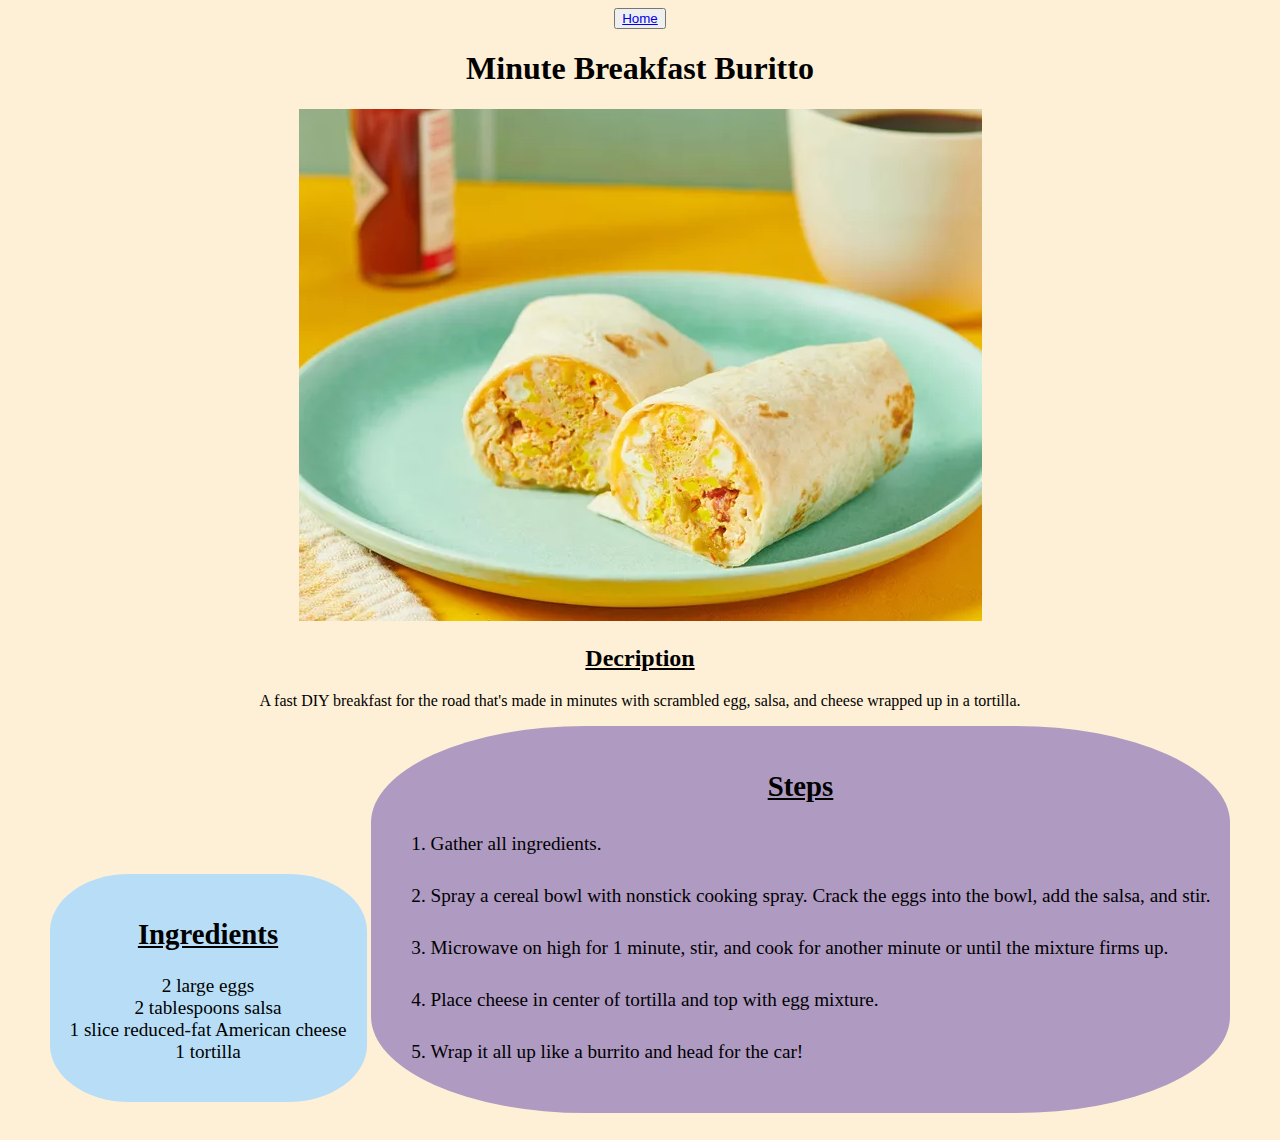
<file: recipes/buritto.html>
<!DOCTYPE html>
<html lang="en">
<head>
    <meta charset="UTF-8">
    <meta name="viewport" content="width=device-width, initial-scale=1.0">
    <link rel="stylesheet" href="../style.css">
    <title>Minute Breakfast Buritto</title>
</head>
<body>
    <button><a href="../index.html">Home</a></button>
    <h1>Minute Breakfast Buritto</h1>
    <img src="buritto.webp" alt="Image of Buritto">
    
    <h2>Decription</h2>
    <p>A fast DIY breakfast for the road that's made in minutes with scrambled egg, salsa, and cheese wrapped up in a tortilla.</p>

    <div class="ingr">
    <h2 class="descr">Ingredients</h2>
    <ul>
        <li>2 large eggs</li>
        <li>2 tablespoons salsa</li>
        <li>1 slice reduced-fat American cheese</li>
        <li>1 tortilla</li>
    </ul>
    </div>


    <div class="steps">
            <h2>Steps</h2>
    <ol>
        <li>Gather all ingredients.</li>
        <li>Spray a cereal bowl with nonstick cooking spray. Crack the eggs into the bowl, add the salsa, and stir.</li>
        <li>Microwave on high for 1 minute, stir, and cook for another minute or until the mixture firms up.</li>
        <li>Place cheese in center of tortilla and top with egg mixture.</li>
        <li>Wrap it all up like a burrito and head for the car!</li>
    </ol>
    </div>


</body>
</html>
</file>
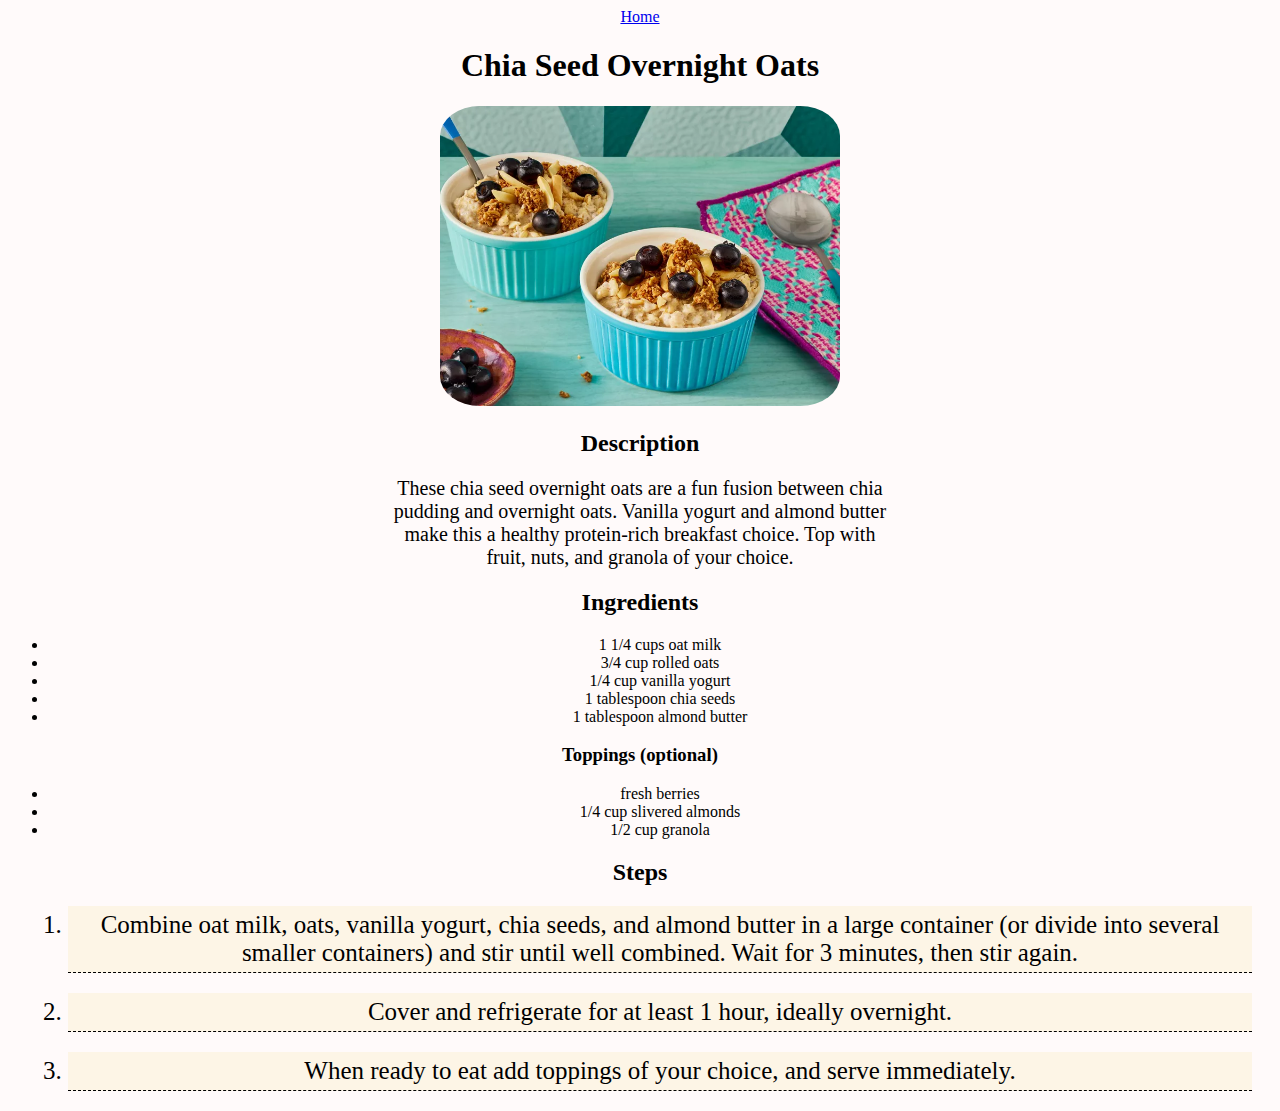
<file: recipes/oats.html>
<!DOCTYPE html>
<html lang="en">
<head>
    <meta charset="UTF-8">
    <meta name="viewport" content="width=device-width, initial-scale=1.0">
    <link rel="stylesheet" href="style.css">
    <title>Chia Seed Overnight Oats</title>
</head>
<body>
    <a href="../index.html">Home</a>
    <h1>Chia Seed Overnight Oats</h1>
    <img src="oats.webp" alt="Image of oats">
    <h2>Description</h2>
    <p>These chia seed overnight oats are a fun fusion between chia pudding and overnight oats. Vanilla yogurt and almond butter make this a healthy protein-rich breakfast choice. Top with fruit, nuts, and granola of your choice.</p>

    <h2>Ingredients</h2>
    <ul>
        <li>1 1/4 cups oat milk</li>
        <li>3/4 cup rolled oats</li>
        <li>1/4 cup vanilla yogurt</li>
        <li>1 tablespoon chia seeds</li>
        <li>1 tablespoon almond butter</li>
    </ul>

    <h3>Toppings (optional)</h3>
    <ul>
        <li>fresh berries</li>
        <li>1/4 cup slivered almonds</li>
        <li>1/2 cup granola</li>
    </ul>

    <h2>Steps</h2>
    <ol>
        <li>Combine oat milk, oats, vanilla yogurt, chia seeds, and almond butter in a large container (or divide into several smaller containers) and stir until well combined. Wait for 3 minutes, then stir again.</li>
        <li>Cover and refrigerate for at least 1 hour, ideally overnight.</li>
        <li>When ready to eat add toppings of your choice, and serve immediately.</li>
    </ol>



</body>
</html>
</file>
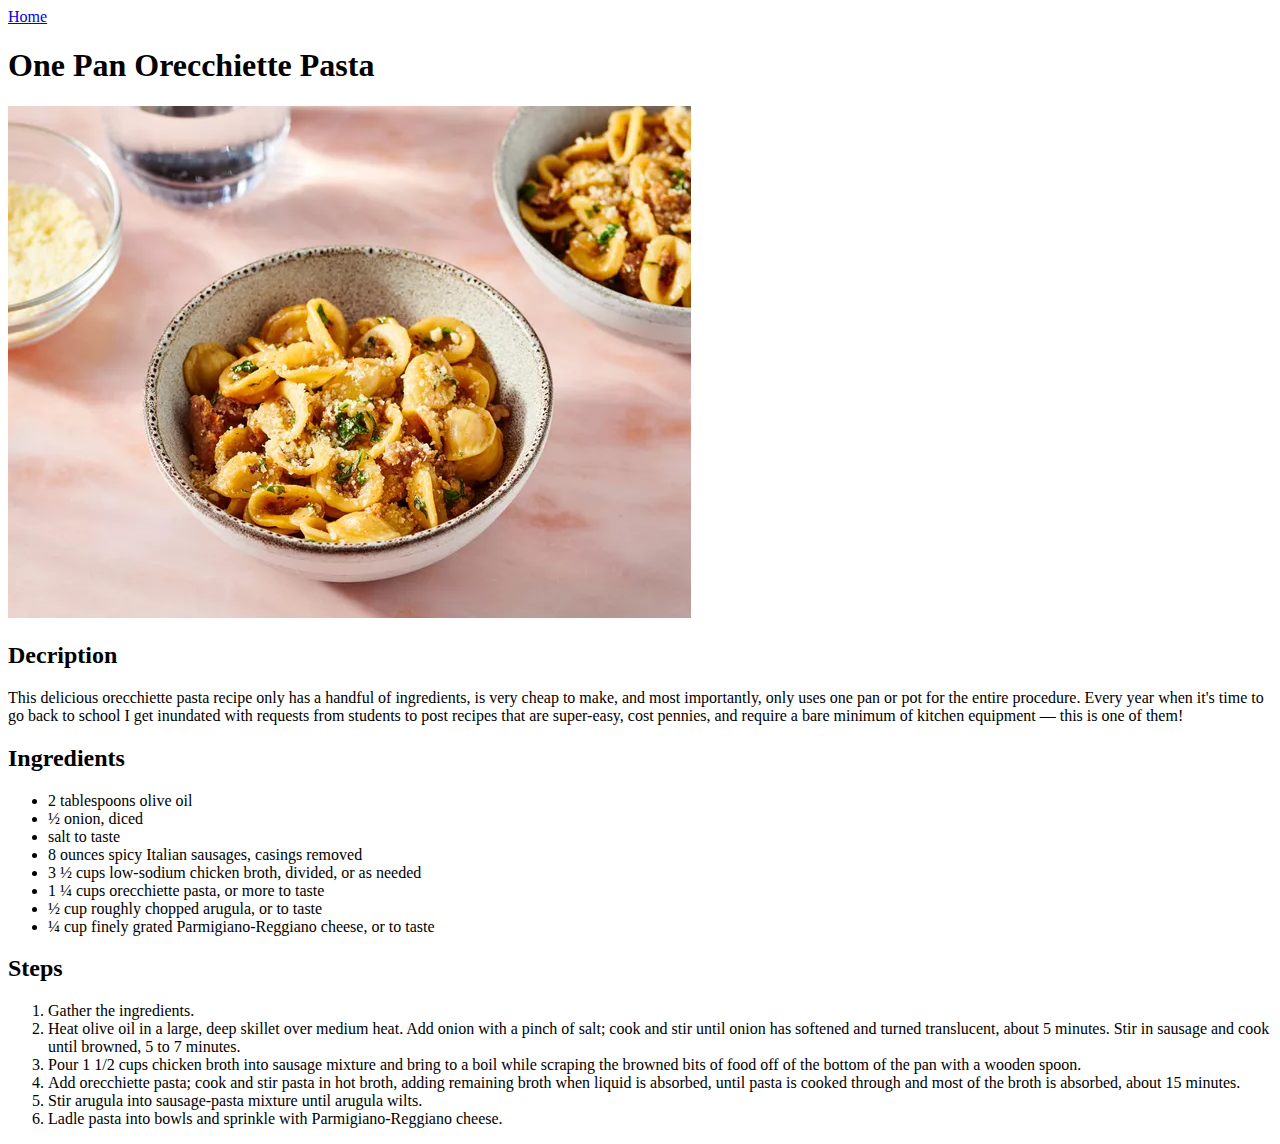
<file: recipes/pasta.html>
<!DOCTYPE html>
<html lang="en">
<head>
    <meta charset="UTF-8">
    <meta name="viewport" content="width=device-width, initial-scale=1.0">
    <title>One Pan Orecchiette Pasta</title>
</head>
<body>
    <a href="../index.html">Home</a>
    <h1>One Pan Orecchiette Pasta</h1>
    <img src="pasta.webp" alt="Image of pasta">
    <h2>Decription</h2>
    <p>This delicious orecchiette pasta recipe only has a handful of ingredients, is very cheap to make, and most importantly, only uses one pan or pot for the entire procedure. Every year when it's time to go back to school I get inundated with requests from students to post recipes that are super-easy, cost pennies, and require a bare minimum of kitchen equipment — this is one of them!</p>

    <h2>Ingredients</h2>
    <ul>
        <li>2 tablespoons olive oil</li>
        <li>½ onion, diced</li>
        <li>salt to taste</li>
        <li>8 ounces spicy Italian sausages, casings removed</li>
        <li>3 ½ cups low-sodium chicken broth, divided, or as needed</li>
        <li>1 ¼ cups orecchiette pasta, or more to taste</li>
        <li>½ cup roughly chopped arugula, or to taste</li>
        <li>¼ cup finely grated Parmigiano-Reggiano cheese, or to taste</li>
    </ul>

    <h2>Steps</h2>
    <ol>
        <li>Gather the ingredients.</li>
        <li>Heat olive oil in a large, deep skillet over medium heat. Add onion with a pinch of salt; cook and stir until onion has softened and turned translucent, about 5 minutes. Stir in sausage and cook until browned, 5 to 7 minutes.</li>
        <li>Pour 1 1/2 cups chicken broth into sausage mixture and bring to a boil while scraping the browned bits of food off of the bottom of the pan with a wooden spoon.</li>
        <li>Add orecchiette pasta; cook and stir pasta in hot broth, adding remaining broth when liquid is absorbed, until pasta is cooked through and most of the broth is absorbed, about 15 minutes.</li>
        <li>Stir arugula into sausage-pasta mixture until arugula wilts.</li>
        <li>Ladle pasta into bowls and sprinkle with Parmigiano-Reggiano cheese.</li>
    </ol>
</body>
</html>
</file>
<file: style.css>
* {
    /* outline: 1px solid red; */
}

body {
    background-color: rgb(254,240,214);
    text-align: center;
}

h1 { 
    text-align: center;
    font-family: 'Times New Roman', Times, serif;
}

h2 {
    text-decoration: underline;
} 

.descr {
   
}

.reclist {
    list-style: none;
    margin: auto;
}

.reclist li {
      display:inline-block;
      padding: 5px;
      margin: 5px;
      border: 1px solid pink;
      border-radius: 10%;
      background-color: pink;
}

.reclist li a{
    text-decoration: none;
}

img {
    margin: auto;
}

.ingr , .steps{  
    text-align: center;
    display:inline-block;
    padding: 20px;
    border-radius: 25%;
    font-size: larger;
        
}

.ingr {
    background-color: rgb(184, 222, 247) ;
    margin-bottom: 30px;
}

.steps {
    background-color: rgb(175, 154, 194);
}

.steps ol li{
    margin: 30px auto;
    text-align: left;
}

ul {
    padding-left: 0;
}

ul li {
    list-style: none;
}
</file>
<file: recipes/style.css>
body {
    text-align: center;
    background-color: snow;
}

.instruct {
    display: flex;
    justify-content: center;
    flex-wrap: wrap;
}

.time h3 {
    margin-top: 5px;
    margin-bottom: 5px;
}

p {
    width: 500px;
    margin: 10px auto;
    font-size: 20px;
}


.time {
    background-color: white;
    border-top: 10px solid thistle;
    width: 500px;
    margin: 5px auto;
    display: flex;
    justify-content: center;
}

#time_container {
    outline: 2px solid blue;
    display: flex;
    justify-content: center;
}

.time div {
    display: inline-block;
    margin: 5px 30px;
}

#m_title {
    font-family: 'Times New Roman', Times, serif;
    font-size: 50px;
    color: rgb(190 84 42);
    text-align: center;
}

img {
    width: 400px;
    border-radius: 10%;
}

.spec {
    display: inline-block;
    text-align: center;
    padding: 3%;
    margin: 1%;
    /*new*/
    background-color: oldlace;
    border-radius: 10%;
}

.spec h2 {
    margin-top: 10px;
    padding-bottom: 10px;
    border-bottom: 3px double #ba87bc;
    font-size: xx-large;
    font-family: 'Gill Sans', 'Gill Sans MT', Calibri, 'Trebuchet MS', sans-serif;
    /* text-decoration: underline; */
}

ol li {
    margin: 20px;
    padding: 5px;
    font-size: 25px;
    background-color: oldlace;
    border-bottom: 1px dashed  black;
}

#ingr {
    padding: 10px;
    font-family: Georgia, 'Times New Roman', Times, serif;
    font-size: 25px;
    text-align: left;
}

#ingr li {
    padding: 5px;
    border-bottom: 1px dashed  black;
    margin-bottom: 5px;
}

#title_area {
    margin:auto;
    outline: 1px solid red;
    display: flex;
    flex-direction: column;
}

#title_area p {
    flex-shrink: 1;
   
}

#title_area img {
    flex-shrink: 1;
    align-self: center;
}
</file>
